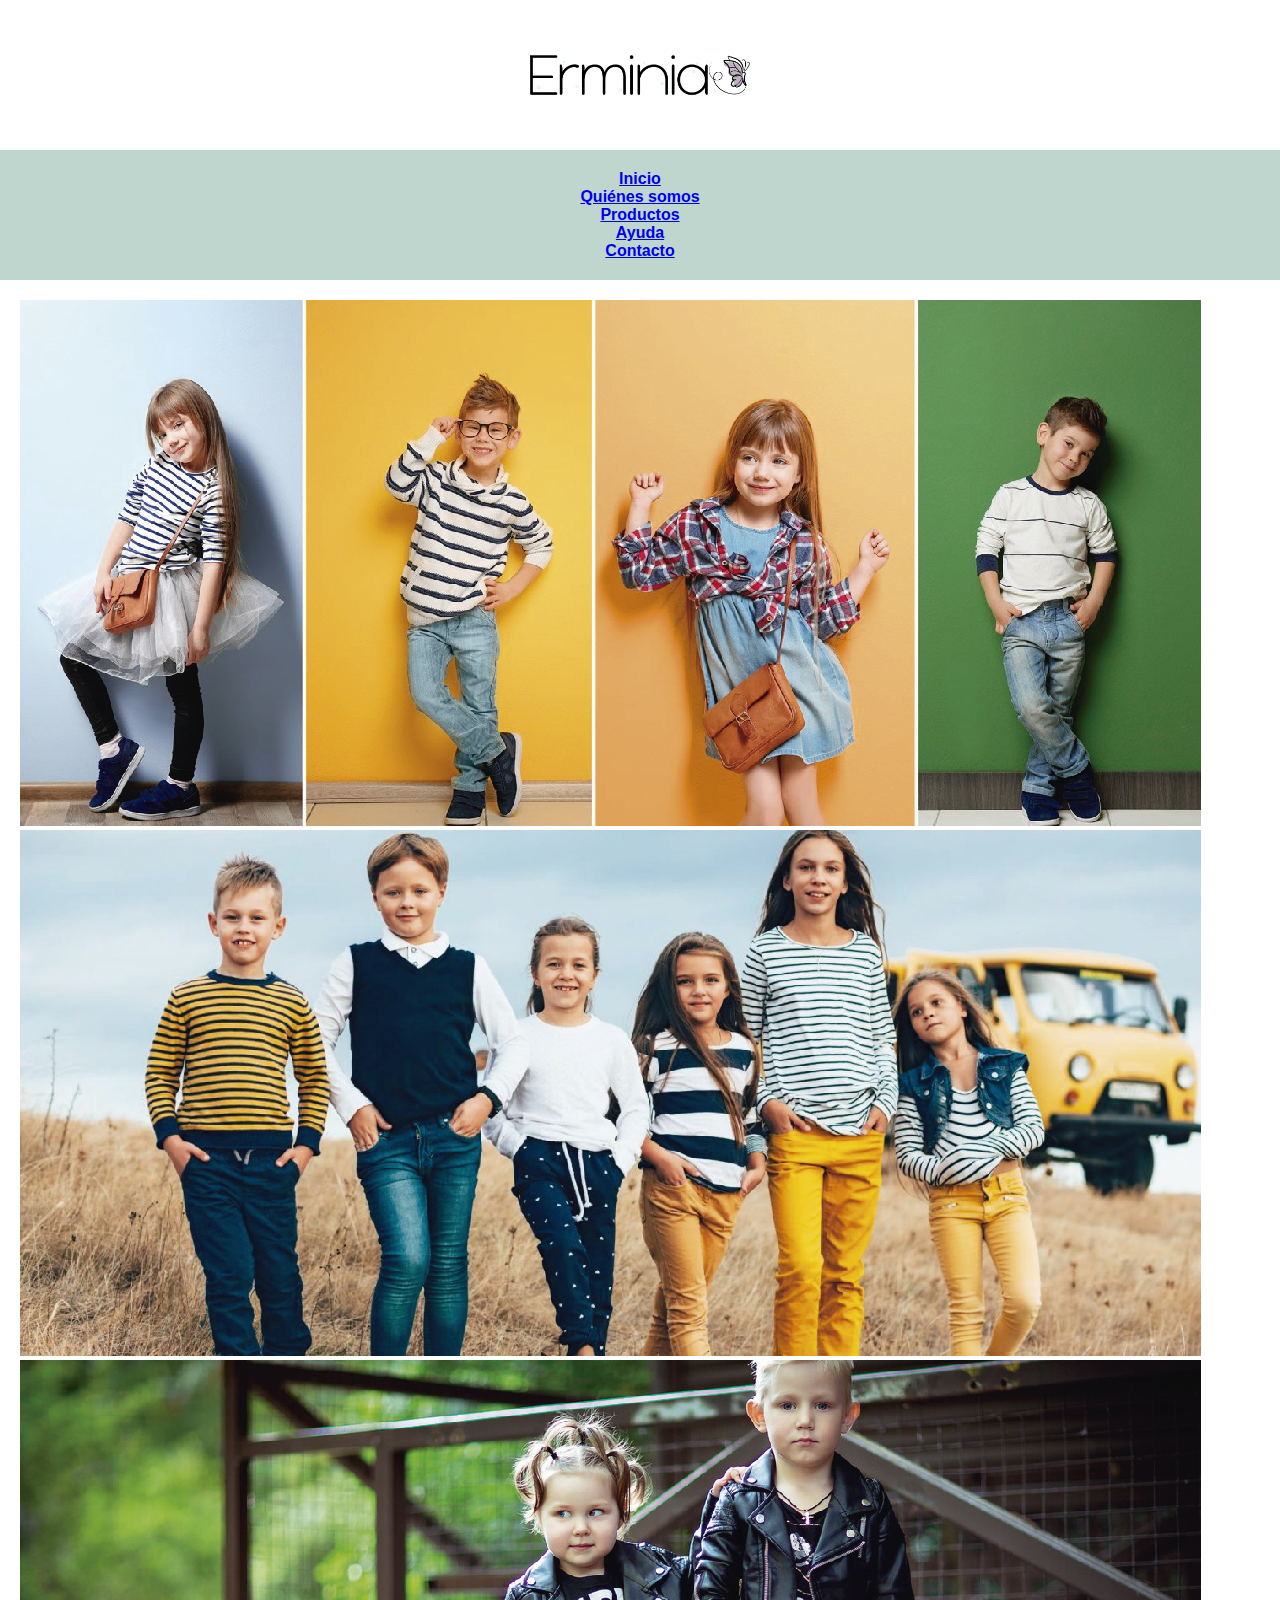
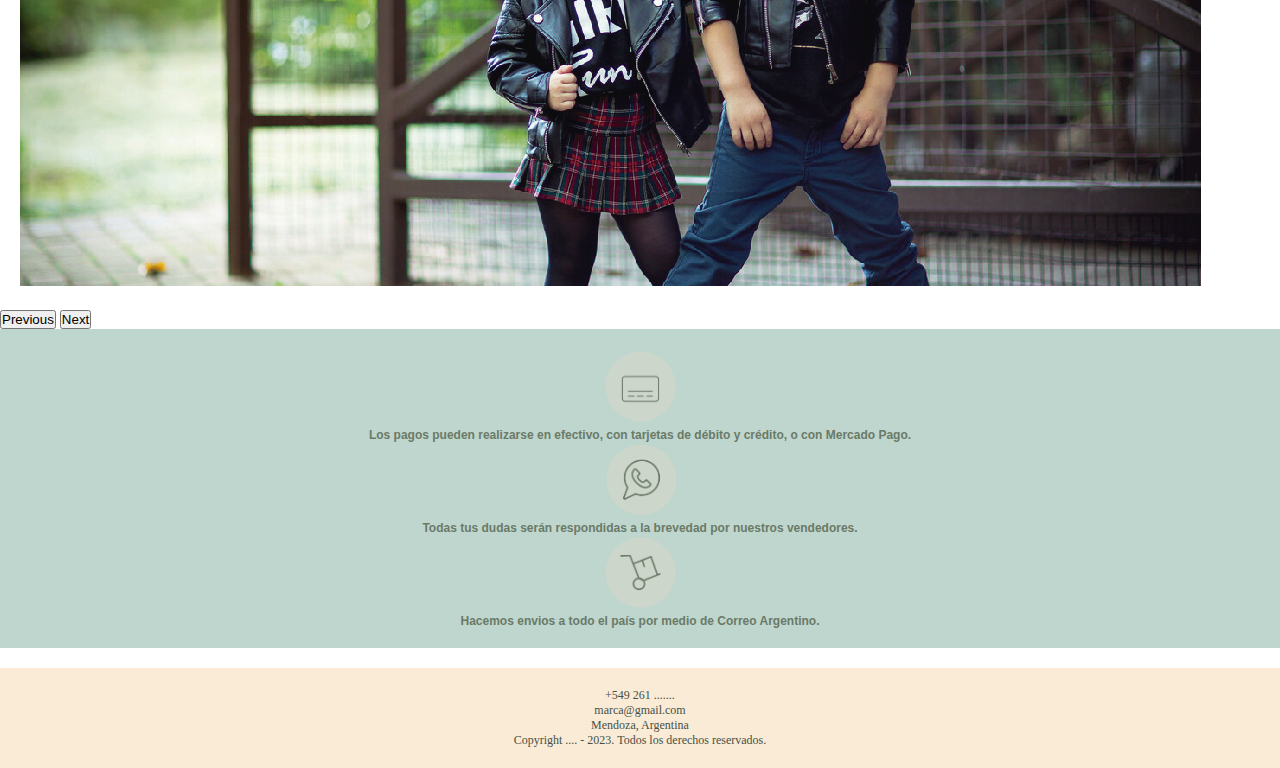
<file: index.html>
<!DOCTYPE html>
<html lang="es">
<head>
    <meta charset="UTF-8">
    <meta name="viewport" content="width=device-width, initial-scale=1.0">
    <title>Erminia</title>
    <link rel="stylesheet" href="./css/estilo.css">
    <link href="https://cdn.jsdelivr.net/npm/bootstrap@5.2.3/dist/css/bootstrap.min.css" rel="stylesheet" integrity="sha384-rbsA2VBKQhggwzxH7pPCaAqO46MgnOM80zW1RWuH61DGLwZJEdK2Kadq2F9CUG65" crossorigin="anonymous">
</head>
<body>

    <header> 
       

        <div class= "container">
            
        
                <div a class="logo">
                    <img src="img/ErminiaMarca-01.png">
                </div>

                <div class="row">
                    <div class= "columna col-md-3 col-sm-6">
                        <a href="index.html">Inicio</a>
                    </div>

                    <div class= "columna col-md-2 col-sm-6">
                        <a href="pages/quienessomos.html">Quiénes somos</a>
                    </div>

                    <div class= "columna col-md-2 col-sm-6">
                        <a href="pages/productos.html">Productos</a>
                    </div>

                    <div class= "columna col-md-2 col-sm-6">
                        <a href="pages/ayuda.html">Ayuda</a>
                    </div>

                    <div class= "columna col-md-3 col-sm-6">
                        <a href="pages/contacto.html">Contacto</a>
                    </div>
                </div>
            
        </div>
    </header>

    <section>

        <div id="carouselExampleControls" class="carousel slide" data-bs-ride="carousel">
            <div class="carousel-inner">
            <div class="carousel-item active">
                <img src="img/grupo-01.jpg" class="d-block w-100" alt="NIÑOS">
            </div>
            <div class="carousel-item">
                <img src="img/grupo-02.jpg" class="d-block w-100" alt="NIÑOS">
            </div>
            <div class="carousel-item">
                <img src="img/grupo-03.jpg" class="d-block w-100" alt="NIÑOS">
            </div>
            </div>
            <button class="carousel-control-prev" type="button" data-bs-target="#carouselExampleControls" data-bs-slide="prev">
            <span class="carousel-control-prev-icon" aria-hidden="true"></span>
            <span class="visually-hidden">Previous</span>
            </button>
            <button class="carousel-control-next" type="button" data-bs-target="#carouselExampleControls" data-bs-slide="next">
            <span class="carousel-control-next-icon" aria-hidden="true"></span>
            <span class="visually-hidden">Next</span>
            </button>
        </div>

        <div class="container">
            <div class="opciones">
            <div class="row">
                <div class= "columna col-md-4 col-sm-12">
                    <img class= "iconos" src="img/icon-01-01.png">
                    <p class="texto">Los pagos pueden realizarse en efectivo, con tarjetas de débito y crédito, o con Mercado Pago.</p>
                </div>

                <div class= "columna col-md-4 col-sm-12">
                    <img class= "iconos" src="img/icon-02-01.png">
                    <p class="texto">Todas tus dudas serán respondidas a la brevedad por nuestros vendedores.</p>
                </div>

                <div class= "columna col-md-4 col-sm-12">
                    <img class= "iconos" src="img/icon-03-01.png">
                    <p class="texto">Hacemos envios a todo el país por medio de Correo Argentino.</p>
                </div>


            </div>
        </div>
        
    </section>
       
        
    </section>
    

    
       
    <footer class= "footerpie">
        <ul class= "item-footerpie">
            <li>+549 261 ....... </li>
            <li>marca@gmail.com</li>
            <li>Mendoza, Argentina</li>
            <li>Copyright .... - 2023. Todos los derechos reservados.</li>
        </ul>
    </footer>


   





    






    <script src="https://cdn.jsdelivr.net/npm/bootstrap@5.2.3/dist/js/bootstrap.bundle.min.js" integrity="sha384-kenU1KFdBIe4zVF0s0G1M5b4hcpxyD9F7jL+jjXkk+Q2h455rYXK/7HAuoJl+0I4" crossorigin="anonymous"></script>
</body>
</html>
</file>
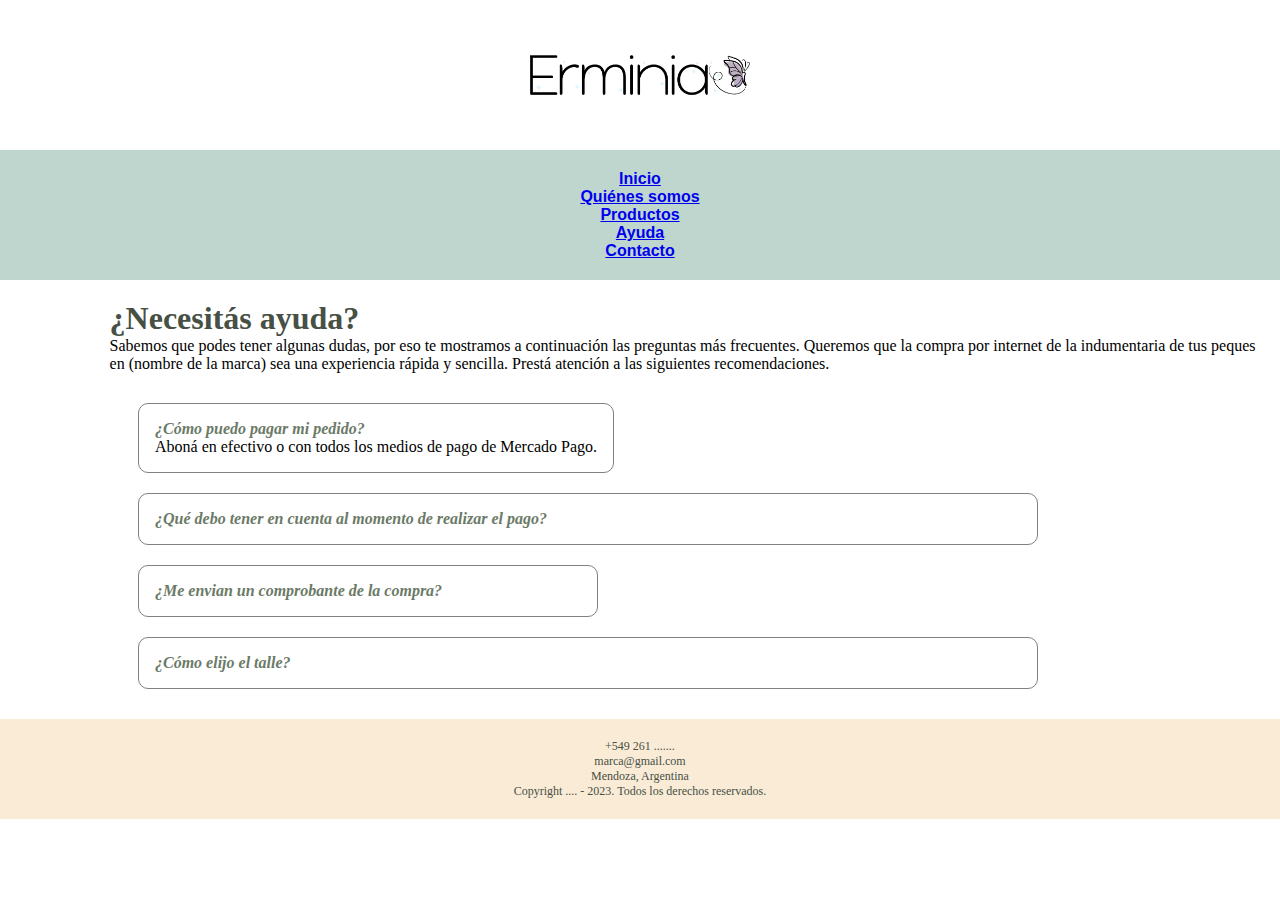
<file: pages/ayuda.html>
<!DOCTYPE html>
<html lang="es">
<head>
    <meta charset="UTF-8">
    <meta name="viewport" content="width=device-width, initial-scale=1.0">
    <title>Ayuda</title>
    <link rel="stylesheet" href="../css/estilo.css">
    <link href="https://cdn.jsdelivr.net/npm/bootstrap@5.2.3/dist/css/bootstrap.min.css" rel="stylesheet" integrity="sha384-rbsA2VBKQhggwzxH7pPCaAqO46MgnOM80zW1RWuH61DGLwZJEdK2Kadq2F9CUG65" crossorigin="anonymous">
</head>
<body>

    <header>
        <div class= "container">

            <div a class="logo">
                <img src="../img/ErminiaMarca-01.png">
            </div>

            <div class="row">
                <div class= "columna col-md-3 col-sm-6">
                    <a href="../index.html">Inicio</a>
                </div>

                <div class= "columna col-md-2 col-sm-6">
                    <a href="../pages/quienessomos.html">Quiénes somos</a>
                </div>

                <div class= "columna col-md-2 col-sm-6">
                    <a href="../pages/productos.html">Productos</a>
                </div>

                <div class= "columna col-md-2 col-sm-6">
                    <a href="../pages/ayuda.html">Ayuda</a>
                </div>

                <div class= "columna col-md-3 col-sm-6">
                    <a href="../pages/contacto.html">Contacto</a>
                </div>
            </div>
        </div>
    </header>



    <section>
        <div class="introduccion_ayuda">
            <h1 class="titulo">¿Necesitás ayuda?</h1>
                 <p>Sabemos que podes tener algunas dudas, por eso te mostramos a continuación las preguntas más frecuentes.
                 Queremos que la compra por internet de la indumentaria de tus peques en (nombre de la marca) sea una experiencia
                 rápida y sencilla. Prestá atención a las siguientes recomendaciones.</p>
        </div>
        


        <div class="container_ayuda">
			<div class="pregunta">
				<div class="pregunta_encabezado">
					<h3>¿Cómo puedo pagar mi pedido?</h3>
				</div>
				<div class="respuesta activo">
				    Aboná en efectivo o con todos los medios de pago de Mercado Pago.
                     
				</div>
			</div>

            <div class="pregunta">
				<div class="pregunta_encabezado">
					<h3>¿Qué debo tener en cuenta al momento de realizar el pago?</h3>
				</div>
				<div class="respuesta">
                    El pago de los pedidos se puede dividir entre dos tarjetas, pueden ser de débito o de crédito, ambas del mismo tipo.
                    Podes abonar en 3 cuotas sin interés en todo el sitio con tarjetas bancarias. También podes abonar en 6 y 12 cuotas con un
                    adicional de interés que dependerá del banco emisor de tu tarjeta.
				</div>
			</div>
            
            <div class="pregunta">
				<div class="pregunta_encabezado">
					<h3>¿Me envian un comprobante de la compra?</h3>
				</div>
				<div class="respuesta">
                       Por el momento solo realizamos factura tipo B a consumidor final.
				</div>
			</div>




            <div class="pregunta">
				<div class="pregunta_encabezado">
					<h3>¿Cómo elijo el talle?</h3>
				</div>
				<div class="respuesta">
					Podrás consultar los talles de cada prenda en la descripción de cada artículo. También vas a poder encontrar una tabla
                        de talles/equivalencias de cada categoría de prenda.
				</div>
			</div>
		</div>






    </section>



    <footer class= "footerpie">
        <ul class= "item-footerpie">
            <li>+549 261 ....... </li>
            <li>marca@gmail.com</li>
            <li>Mendoza, Argentina</li>
            <li>Copyright .... - 2023. Todos los derechos reservados.</li>
        </ul>
    </footer>




<script src="../js/script.js"></script>
<script src="https://cdn.jsdelivr.net/npm/bootstrap@5.2.3/dist/js/bootstrap.bundle.min.js" integrity="sha384-kenU1KFdBIe4zVF0s0G1M5b4hcpxyD9F7jL+jjXkk+Q2h455rYXK/7HAuoJl+0I4" crossorigin="anonymous"></script>
    
</body>
</html>
</file>
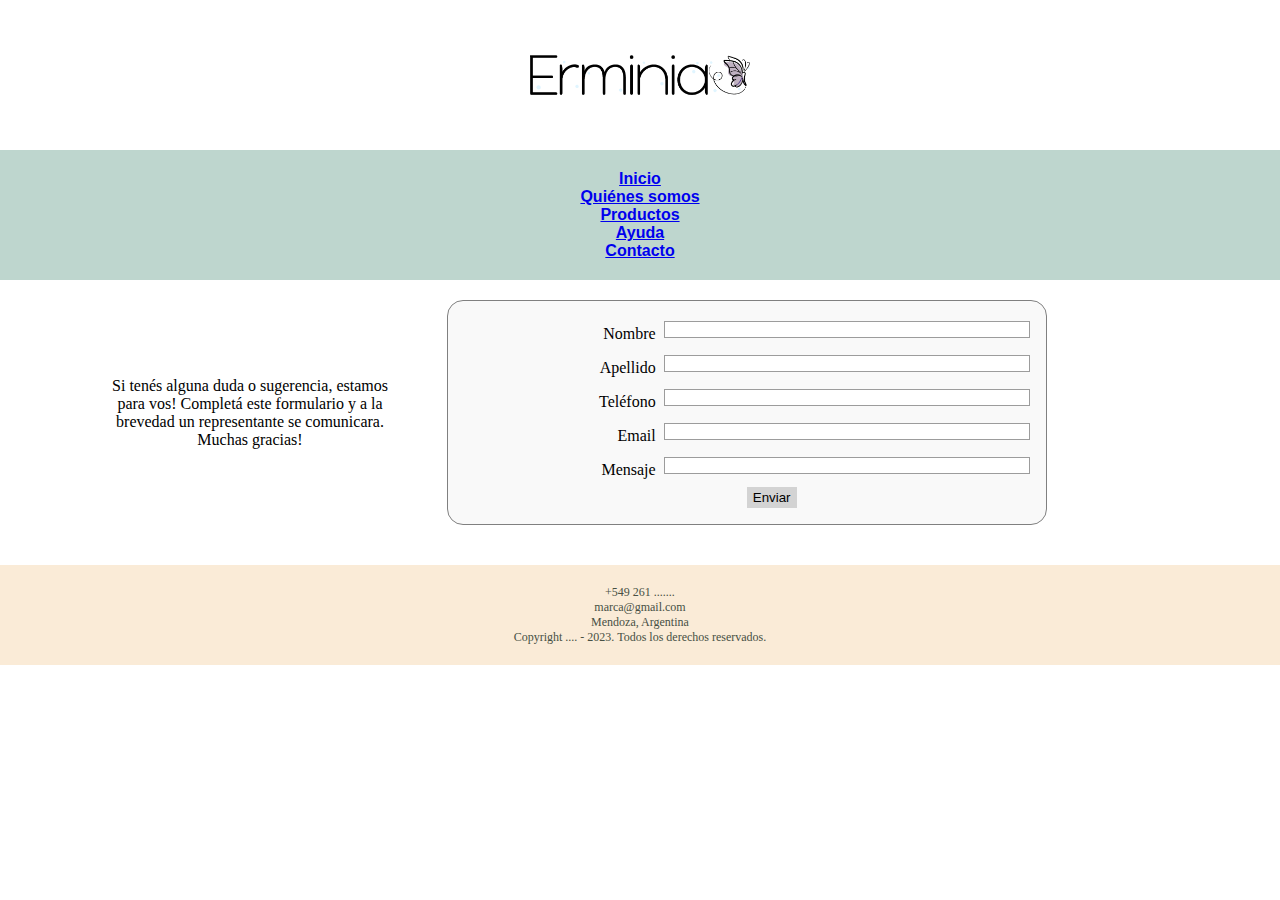
<file: pages/contacto.html>
<!DOCTYPE html>
<html lang="es">
<head>
    <meta charset="UTF-8">
    <meta name="viewport" content="width=device-width, initial-scale=1.0">
    <title>Contacto</title>
    <link rel="stylesheet" href="../css/estilo.css">
    <link href="https://cdn.jsdelivr.net/npm/bootstrap@5.2.3/dist/css/bootstrap.min.css" rel="stylesheet" integrity="sha384-rbsA2VBKQhggwzxH7pPCaAqO46MgnOM80zW1RWuH61DGLwZJEdK2Kadq2F9CUG65" crossorigin="anonymous">
</head>
<body>

    <header>
        <div class= "container">

            <div a class="logo">
                <img src="../img/ErminiaMarca-01.png">
            </div>

            <div class="row">
                <div class= "columna col-md-3 col-sm-6">
                    <a href="../index.html">Inicio</a>
                </div>

                <div class= "columna col-md-2 col-sm-6">
                    <a href="../pages/quienessomos.html">Quiénes somos</a>
                </div>

                <div class= "columna col-md-2 col-sm-6">
                    <a href="../pages/productos.html">Productos</a>
                </div>

                <div class= "columna col-md-2 col-sm-6">
                    <a href="../pages/ayuda.html">Ayuda</a>
                </div>

                <div class= "columna col-md-3 col-sm-6">
                    <a href="../pages/contacto.html">Contacto</a>
                </div>
            </div>
        </div>
    </header>



    <section>
        
        <div class="grilla">

       
            <div class="titulo2">
                Si tenés alguna duda o sugerencia, estamos para vos!
                Completá este formulario y a la brevedad un representante se comunicara.
                Muchas gracias!
            </div>
     

            <form class="formulario">
                <label for="firstName" class="first-name">Nombre</label>
                <input id="firstName" type="text">
                <label for="lastName" class="last-name">Apellido</label>
                <input id="lastName" type="text">
                <label for="firstName" class="first-name">Teléfono</label>
                <input id="firstName" type="text">
                <label for="lastName" class="last-name">Email</label>
                <input id="lastName" type="text">
                <label for="firstName" class="first-name">Mensaje</label>
                <input id="firstName" type="text">
                <div class="button">
                    <button type="submit">Enviar</button>
                </div>
            </form>
        </div>
     
    </section>


    <footer class= "footerpie">
        <ul class= "item-footerpie">
            <li>+549 261 ....... </li>
            <li>marca@gmail.com</li>
            <li>Mendoza, Argentina</li>
            <li>Copyright .... - 2023. Todos los derechos reservados.</li>
        </ul>
    </footer>





    <script src="https://cdn.jsdelivr.net/npm/bootstrap@5.2.3/dist/js/bootstrap.bundle.min.js" integrity="sha384-kenU1KFdBIe4zVF0s0G1M5b4hcpxyD9F7jL+jjXkk+Q2h455rYXK/7HAuoJl+0I4" crossorigin="anonymous"></script>
    
</body>
</html>
</file>
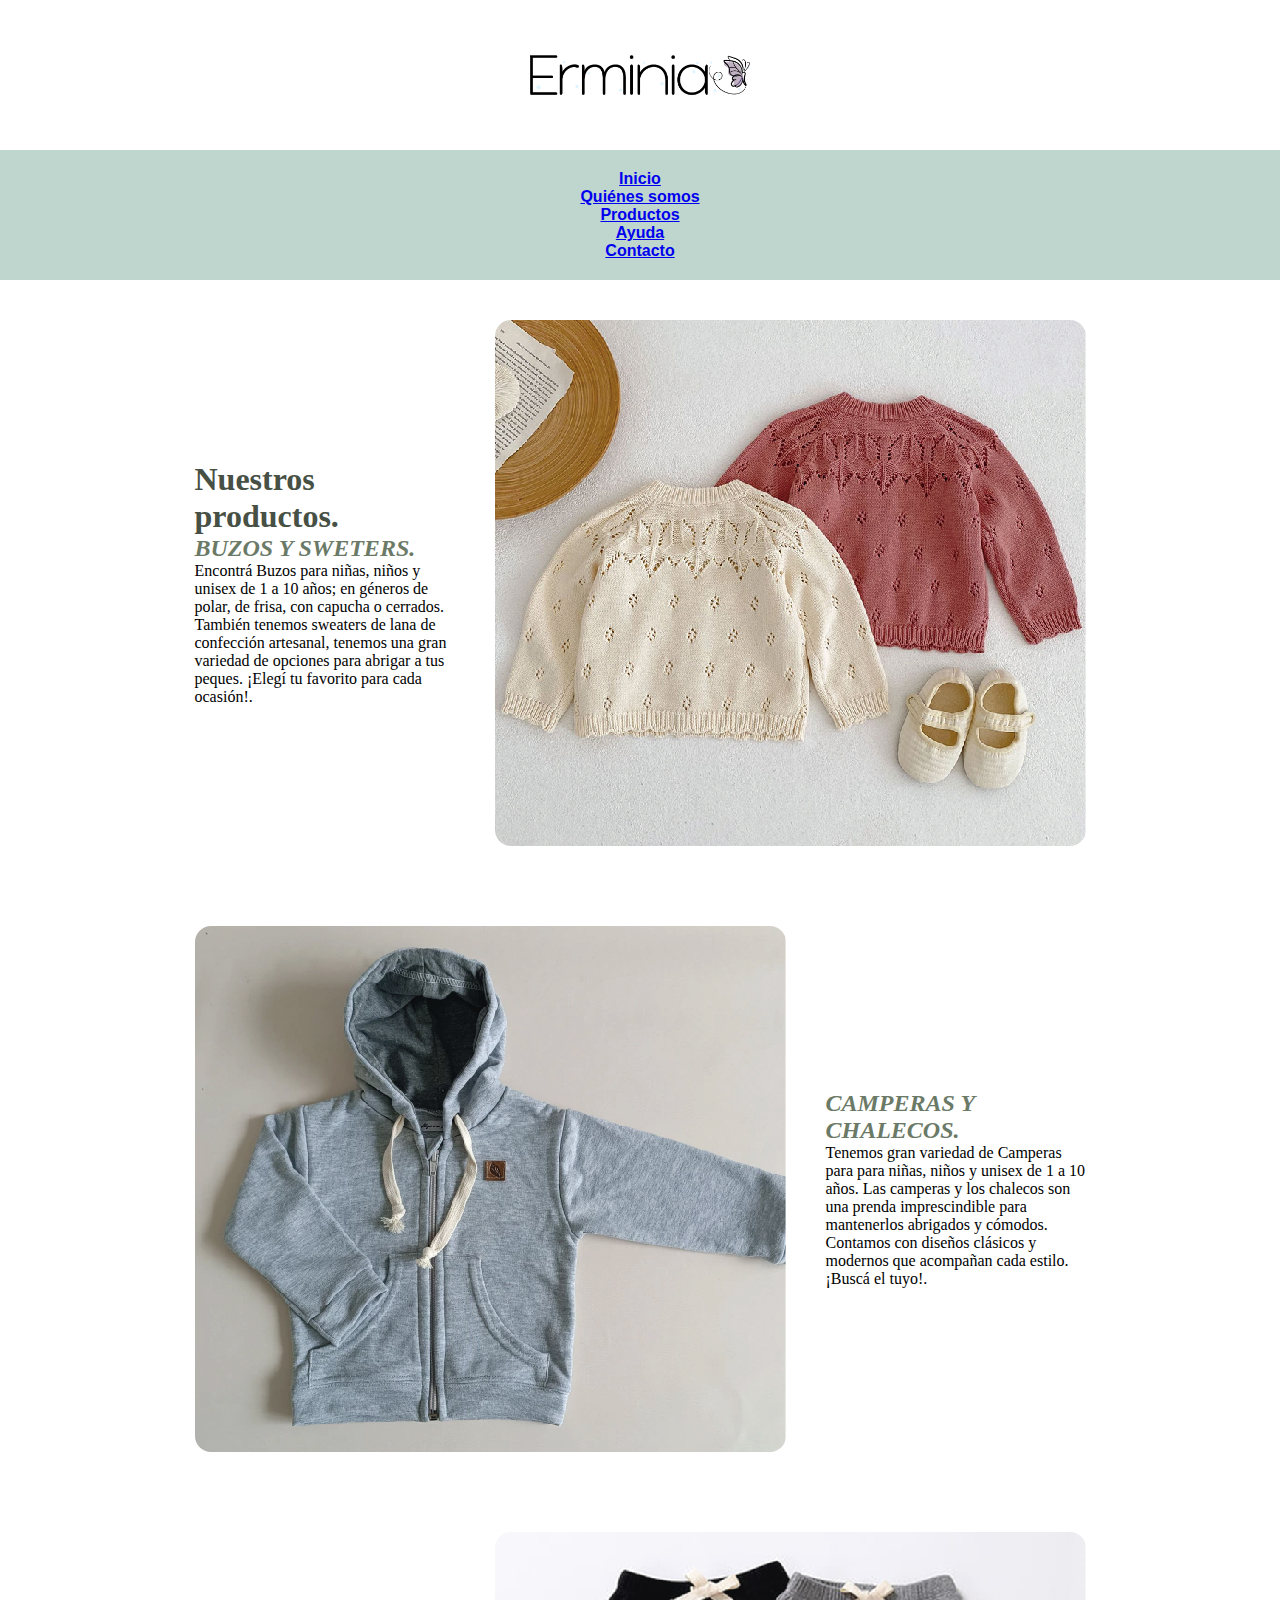
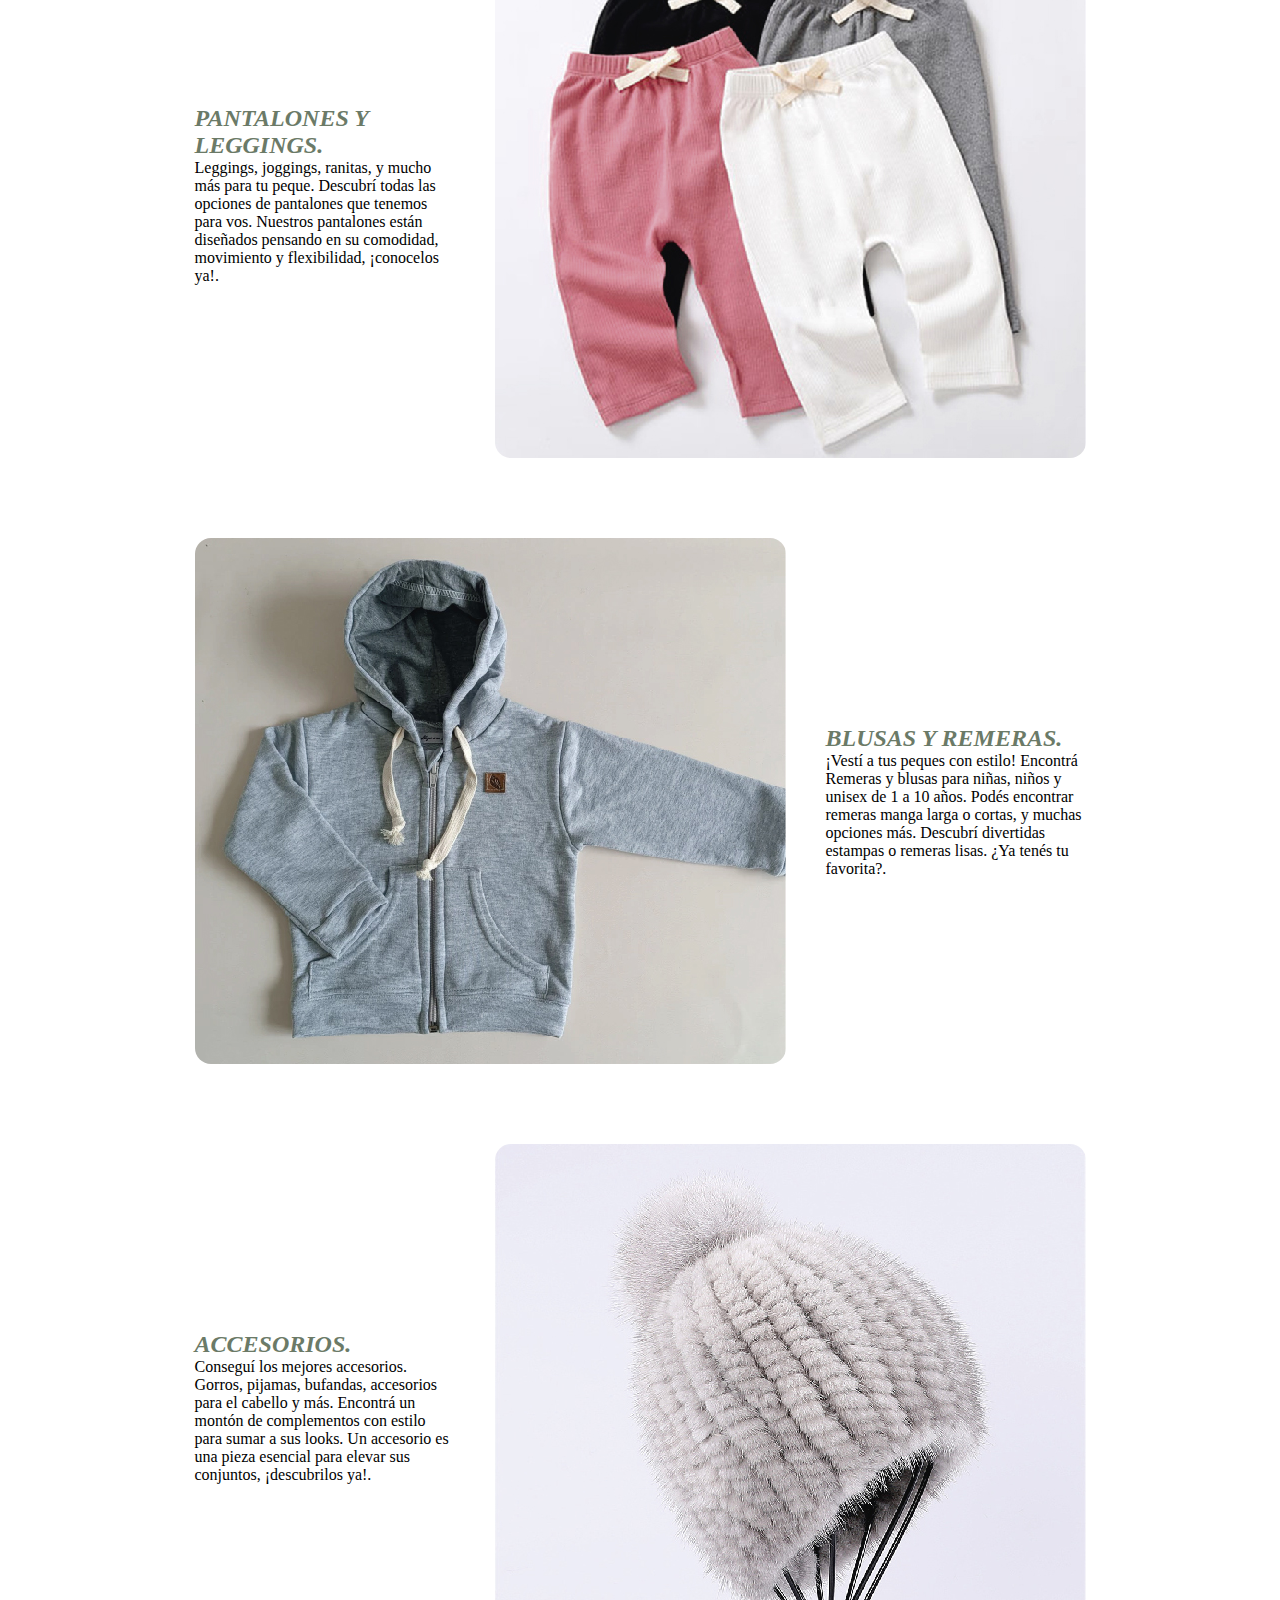
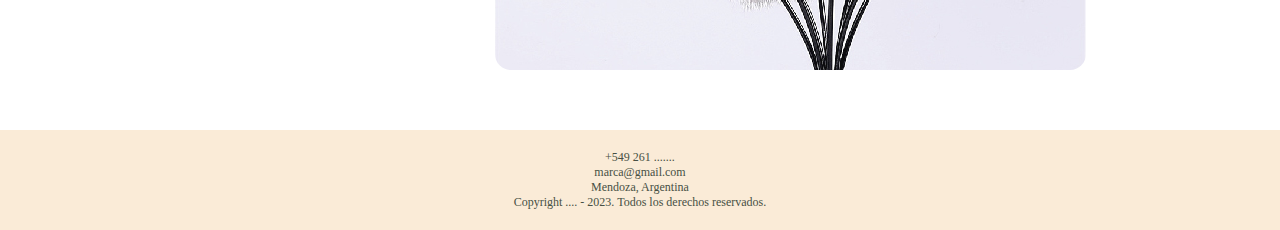
<file: pages/productos.html>
<!DOCTYPE html>
<html lang="es">
<head>
    <meta charset="UTF-8">
    <meta name="viewport" content="width=device-width, initial-scale=1.0">
    <title>Productos</title>
    <link rel="stylesheet" href="../css/estilo.css">
    <link href="https://cdn.jsdelivr.net/npm/bootstrap@5.2.3/dist/css/bootstrap.min.css" rel="stylesheet" integrity="sha384-rbsA2VBKQhggwzxH7pPCaAqO46MgnOM80zW1RWuH61DGLwZJEdK2Kadq2F9CUG65" crossorigin="anonymous">
</head>
<body>

    <header>
        <div class= "container">

            <div a class="logo">
                <img src="../img/ErminiaMarca-01.png">
            </div>

            <div class="row">
                <div class= "columna col-md-3 col-sm-6">
                    <a href="../index.html">Inicio</a>
                </div>

                <div class= "columna col-md-2 col-sm-6">
                    <a href="../pages/quienessomos.html">Quiénes somos</a>
                </div>

                <div class= "columna col-md-2 col-sm-6">
                    <a href="../pages/productos.html">Productos</a>
                </div>

                <div class= "columna col-md-2 col-sm-6">
                    <a href="../pages/ayuda.html">Ayuda</a>
                </div>

                <div class= "columna col-md-3 col-sm-6">
                    <a href="../pages/contacto.html">Contacto</a>
                </div>
            </div>
        </div>
    </header>



    <section>
        <div class="contenedorproductos">
            <div class="tiposdeproductos">
                <h1 class="titulo">Nuestros productos.</h1>
                
                <div>
                <h2 class="subtitulo">BUZOS Y SWETERS.</h2>
                </div>
                
                <div>
                <p class="parrafo">Encontrá Buzos para niñas, niños y unisex de 1 a 10 años; 
                    en géneros de polar, de frisa, con capucha o cerrados.
                    También tenemos sweaters de lana de confección artesanal,
                    tenemos una gran variedad de opciones para abrigar a tus
                    peques. ¡Elegí tu favorito para cada ocasión!.</p>
                </div>
            
            </div>

            <div class="productosimagen">
                <img class= "imagen-productos" src="../img/sweter-01.jpg">
            </div>
        </div>

        <div class="contenedorproductos">
            
            <div class="productosimagen">
                <img class= "imagen-productos" src="../img/campera-01.jpg">
            </div>            
            
            <div class="tiposdeproductos">
                
                <div>
                <h2 class="subtitulo">CAMPERAS Y CHALECOS.</h2>
                </div>
                
                <div>
                <p class="parrafo">Tenemos gran variedad de Camperas para para niñas,
                    niños y unisex de 1 a 10 años. Las camperas y los chalecos
                    son una prenda imprescindible para mantenerlos abrigados
                    y cómodos. Contamos con diseños clásicos y modernos
                    que acompañan cada estilo. ¡Buscá el tuyo!.</p>
                </div>
            
            </div>
           
        </div>


        <div class="contenedorproductos">
            <div class="tiposdeproductos">
                
                <div>
                <h2 class="subtitulo">PANTALONES Y LEGGINGS.</h2>
                </div>
                
                <div>
                <p class="parrafo">Leggings, joggings, ranitas, y mucho más para tu peque.
                    Descubrí todas las opciones de pantalones que tenemos
                    para vos. Nuestros pantalones están diseñados pensando
                    en su comodidad, movimiento y flexibilidad, ¡conocelos ya!.</p>
                </div>
            
            </div>

            <div class="productosimagen">
                <img class= "imagen-productos" src="../img/leggings-01.jpg">
            </div>
        </div>

        <div class="contenedorproductos">
            
            <div class="productosimagen">
                <img class= "imagen-productos" src="../img/campera-01.jpg">
            </div>            
            
            <div class="tiposdeproductos">
                
                <div>
                <h2 class="subtitulo">BLUSAS Y REMERAS.</h2>
                </div>
                
                <div>
                <p class="parrafo">¡Vestí a tus peques con estilo! Encontrá Remeras y blusas para
                    niñas, niños y unisex de 1 a 10 años. Podés encontrar remeras
                    manga larga o cortas, y muchas opciones más. Descubrí
                    divertidas estampas o remeras lisas. ¿Ya tenés tu favorita?.</p>
                </div>
            
            </div>
           
        </div>

        <div class="contenedorproductos">
            <div class="tiposdeproductos">
                
                <div>
                <h2 class="subtitulo">ACCESORIOS.</h2>
                </div>
                
                <div>
                <p class="parrafo">Conseguí los mejores accesorios. Gorros, pijamas, bufandas, 
                    accesorios para el cabello y más. Encontrá un montón de
                    complementos con estilo para sumar a sus looks.
                    Un accesorio es una pieza esencial para elevar sus conjuntos,
                    ¡descubrilos ya!.</p>
                </div>
            
            </div>

            <div class="productosimagen">
                <img class= "imagen-productos" src="../img/accesorios-01.jpg">
            </div>
        </div>

    </section>



    <footer class= "footerpie">
        <ul class= "item-footerpie">
            <li>+549 261 ....... </li>
            <li>marca@gmail.com</li>
            <li>Mendoza, Argentina</li>
            <li>Copyright .... - 2023. Todos los derechos reservados.</li>
        </ul>
    </footer>





    <script src="https://cdn.jsdelivr.net/npm/bootstrap@5.2.3/dist/js/bootstrap.bundle.min.js" integrity="sha384-kenU1KFdBIe4zVF0s0G1M5b4hcpxyD9F7jL+jjXkk+Q2h455rYXK/7HAuoJl+0I4" crossorigin="anonymous"></script>
    
</body>
</html>
</file>
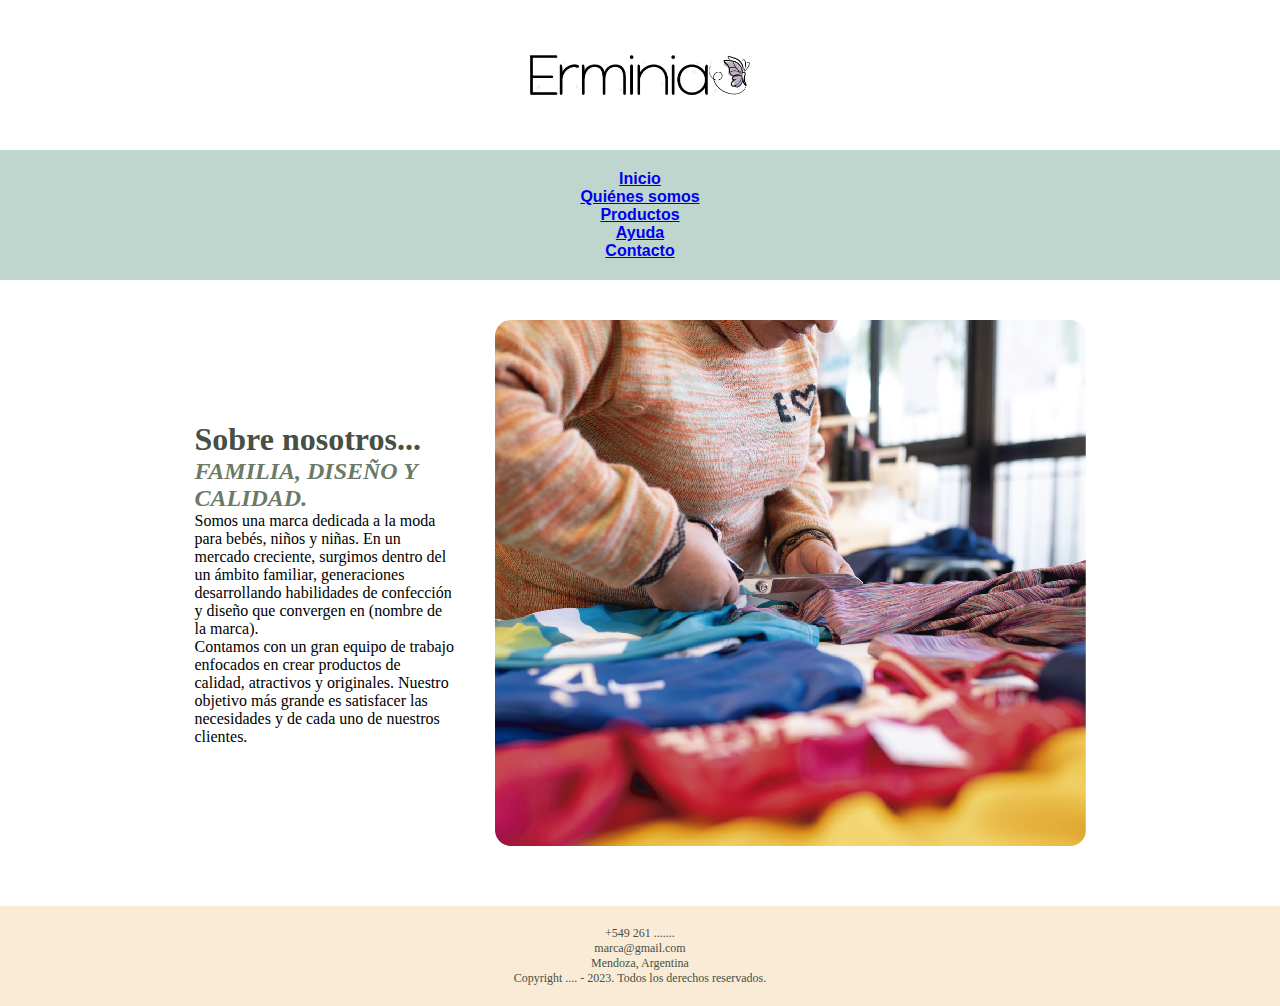
<file: pages/quienessomos.html>
<!DOCTYPE html>
<html lang="es">
<head>
    <meta charset="UTF-8">
    <meta name="viewport" content="width=device-width, initial-scale=1.0">
    <title>Quienes somos</title>
    <link rel="stylesheet" href="../css/estilo.css">
    <link href="https://cdn.jsdelivr.net/npm/bootstrap@5.2.3/dist/css/bootstrap.min.css" rel="stylesheet" integrity="sha384-rbsA2VBKQhggwzxH7pPCaAqO46MgnOM80zW1RWuH61DGLwZJEdK2Kadq2F9CUG65" crossorigin="anonymous">
</head>
<body>

    <header>
        <div class= "container">

            <div a class="logo">
                <img src="../img/ErminiaMarca-01.png">
            </div>

            <div class="row">
                <div class= "columna col-md-3 col-sm-6">
                    <a href="../index.html">Inicio</a>
                </div>

                <div class= "columna col-md-2 col-sm-6">
                    <a href="../pages/quienessomos.html">Quiénes somos</a>
                </div>

                <div class= "columna col-md-2 col-sm-6">
                    <a href="../pages/productos.html">Productos</a>
                </div>

                <div class= "columna col-md-2 col-sm-6">
                    <a href="../pages/ayuda.html">Ayuda</a>
                </div>

                <div class= "columna col-md-3 col-sm-6">
                    <a href="../pages/contacto.html">Contacto</a>
                </div>
            </div>
        </div>
    </header>



    <section>
    <div class= "container">
        <div class="contenedornosotros">
            <div class="nosotrostexto">
                <h1 class="titulo">Sobre nosotros...</h1>
                <div>
                <h2 class="subtitulo">FAMILIA, DISEÑO Y CALIDAD.</h2>
                </div>
                <div>
                Somos una marca dedicada a la moda para bebés, niños y
                    niñas. En un mercado creciente, surgimos dentro del un
                     ámbito familiar, generaciones desarrollando habilidades de
                    confección y diseño que convergen en (nombre de la marca).
                </div>
                <div>
                Contamos con un gran equipo de trabajo enfocados en crear
                    productos de calidad, atractivos y originales. Nuestro
                    objetivo más grande es satisfacer las necesidades y
                     de cada uno de nuestros clientes.
                </div>
            </div>

            <div class="nosotrosimagen">
                <img class= "imagentaller" src="../img/taller-01.jpg">
            </div>
        </div>
    </div>


    </section>


    <footer class= "footerpie">
        <ul class= "item-footerpie">
            <li>+549 261 ....... </li>
            <li>marca@gmail.com</li>
            <li>Mendoza, Argentina</li>
            <li>Copyright .... - 2023. Todos los derechos reservados.</li>
        </ul>
    </footer>





    <script src="https://cdn.jsdelivr.net/npm/bootstrap@5.2.3/dist/js/bootstrap.bundle.min.js" integrity="sha384-kenU1KFdBIe4zVF0s0G1M5b4hcpxyD9F7jL+jjXkk+Q2h455rYXK/7HAuoJl+0I4" crossorigin="anonymous"></script>
    
</body>
</html>
</file>
<file: css/estilo.css>
*{
    margin: 0;
    padding: 0;
    box-sizing: border-box;
}

a link {
    text-decoration:none;
}
.logo{
    display: flex;
    justify-content: center;
    height: 150px;
    padding: 20px;
}

.row{
    background-color: rgb(190, 214, 206);
    padding: 20px;
}


@media (max-width:768px){
    .row{ 
    background-color: antiquewhite;
    }
    
}
.columna{
   
    font-family: 'Segoe UI', Tahoma, Geneva, Verdana, sans-serif;
    font-weight: bold;
    text-decoration:none;
    text-align: center;
    color: #475044;
    
}

.carousel-inner{
    padding: 20px;

}

.iconos{
    width:75px;
    height: 75px;
}

.texto{
    font-size: 75%;
    color: #6b7a67;
    text-align: center

}


.footerpie{
    background-color: antiquewhite;
    display: flex;
    justify-content: center;
    padding: 20px;
    font-size: 75%;
    color: #475044;
    margin-top: 20px;
    
}
.item-footerpie{
    list-style-type: none;
    text-align: center
}

@media (max-width:768px){
    .footerpie{ 
    background-color: rgb(190, 214, 206);
    }
}

/*QUIENES SOMOS*/

.contenedornosotros{
    display: flex;
   padding: 20px;
   flex-direction: row;
   flex-wrap:wrap;
   align-content: center;
   justify-content: center;
}
.nosotrostexto{
    width: 300px;
    padding: 20px;
    display: flex;
    flex-direction: column;
    flex-wrap:wrap;
    justify-content:center;
    align-content: center;
    flex-shrink: 1;
}

.nosotrosimagen{
    padding: 20px;
    flex-direction: column;
    flex-wrap:wrap;
    justify-content:center;
    align-content: center;
    flex-shrink: 1; 
    display: flex;
   
}

.imagentaller{
    width: 100%;
    border-radius: 1rem;
}

.titulo{
    color: #475044;
    font-weight: bold;

}

.subtitulo{
    color: #6b7a67;
    font-style: italic;
}

@media (max-width:768px){
    .subtitulo{ 
        text-align: center;
    }
    .parr{
        text-align: center;
    }
    .nosotrostexto{
        text-align: center;
    }
}
/*PRODUCTOS*/

.contenedorproductos{
    display: flex;
   padding: 20px;
   flex-direction: row;
   flex-wrap:wrap;
   align-content: center;
   justify-content: center;
}
.tiposdeproductos{
    width: 300px;
    padding: 20px;
    display: flex;
    flex-direction: column;
    flex-wrap:nowrap;
    justify-content:center;
    align-content: center;
    flex-shrink: 1;
}

.productosimagen{
    padding: 20px;
    flex-direction: column;
    flex-wrap:wrap;
    justify-content:center;
    align-content: center;
    flex-shrink: 1; 
    display: flex;
   
}

.imagen-productos{
    width: 100%;
    border-radius: 1rem;
}

.titulo{
    color: #475044;
    font-weight: bold;
   

}

.subtitulo{
    color: #6b7a67;
    font-style: italic;
   
}



/*AYUDA*/


.introduccion_ayuda{
    padding: 20px;
    margin-left: 7%;
    display: flex;
    flex-direction: column;
    flex-wrap:wrap;
    justify-content:center;
    align-content: center;
}

.container_ayuda{
    display: flex;
	flex-direction: column;
	justify-content: start;
	align-items: start;
	max-width: 80%;
	margin: auto;
}

.pregunta {
	margin: 10px;
	max-width: 900px;
	border: 1px solid gray;
	border-radius: 10px;
	padding: 1rem;
}

.pregunta_encabezado h3 {
	font-size: 1rem;
	margin: 0;
	cursor: pointer;
    color: #6b7a67;
    font-style: italic;
}

.respuesta {
	height: 0;
	opacity: 0;
}

.respuesta.activo {
	height: auto;
	opacity: 1;
}


/* CONTACTO*/

.grilla{
    display: grid;
    grid-template-columns: 1fr 2fr;
    grid-template-rows: auto;
    grid-template-areas: "titulo formulario";
    justify-content: center;
}
.titulo2{
    grid-area: titulo;
    display: flex;
    justify-content: center;
    align-items: center;
    width: 300px;
    text-align: center;
    margin-left: 100px;
}
.formulario{
    grid-area: formulario;
    display: flex;
    justify-content: center;
    align-items: center;
    flex-wrap:wrap;
    margin: 20px;
}

form {
    padding: 1em;
    background: #f9f9f9;
    border: 1px solid grey;
    border-radius: 1rem;
    margin-top: 2rem;
    max-width: 600px;
    margin-left: auto;
    margin-right: auto;
    padding: 1em;
    display: flex;
    justify-content: center;
    align-items: center;
    text-align: right;
  }
  form input {
    margin-bottom: 10px;
    background: #fff;
    border: 1px solid #9c9c9c;
  }
  
  .button{
    width: 100px;
    float: right;
  }
  form button {
    background: lightgrey;
    width: 50px;
    padding: 3px;
    border: 0;
  }
  form button:hover {
    background: rgb(190, 214, 206);
  }
  
  input:focus {
    outline: 3px solid rgb(190, 214, 206);
  }
  label {
    float: right;
    width: 200px;
    padding: 0.5em 0.5em 0.5em 0;
  }

  input {
    float: right;
    width: calc(100% - 200px);
  }




  @media (max-width: 768px) {
    .grilla{
        display: grid;
        grid-template-columns: 1fr;
        grid-template-rows: auto;
        grid-template-areas: 
        "titulo"
        "formulario";
    }




    .titulo2{
        
        text-align: center;
        justify-content: center;
        align-items: center;
        margin-top: 20px;
    }

    form {
      overflow: hidden;
    }
  
    label {
      float: left;
      width: 200px;
      padding: 0.5em 0.5em 0.5em 0;
    }
  
    input {
      float: left;
      width: calc(100% - 200px);
    }
  
    button {
      float: right;
      width: calc(100% - 200px);
    }
  }
</file>
